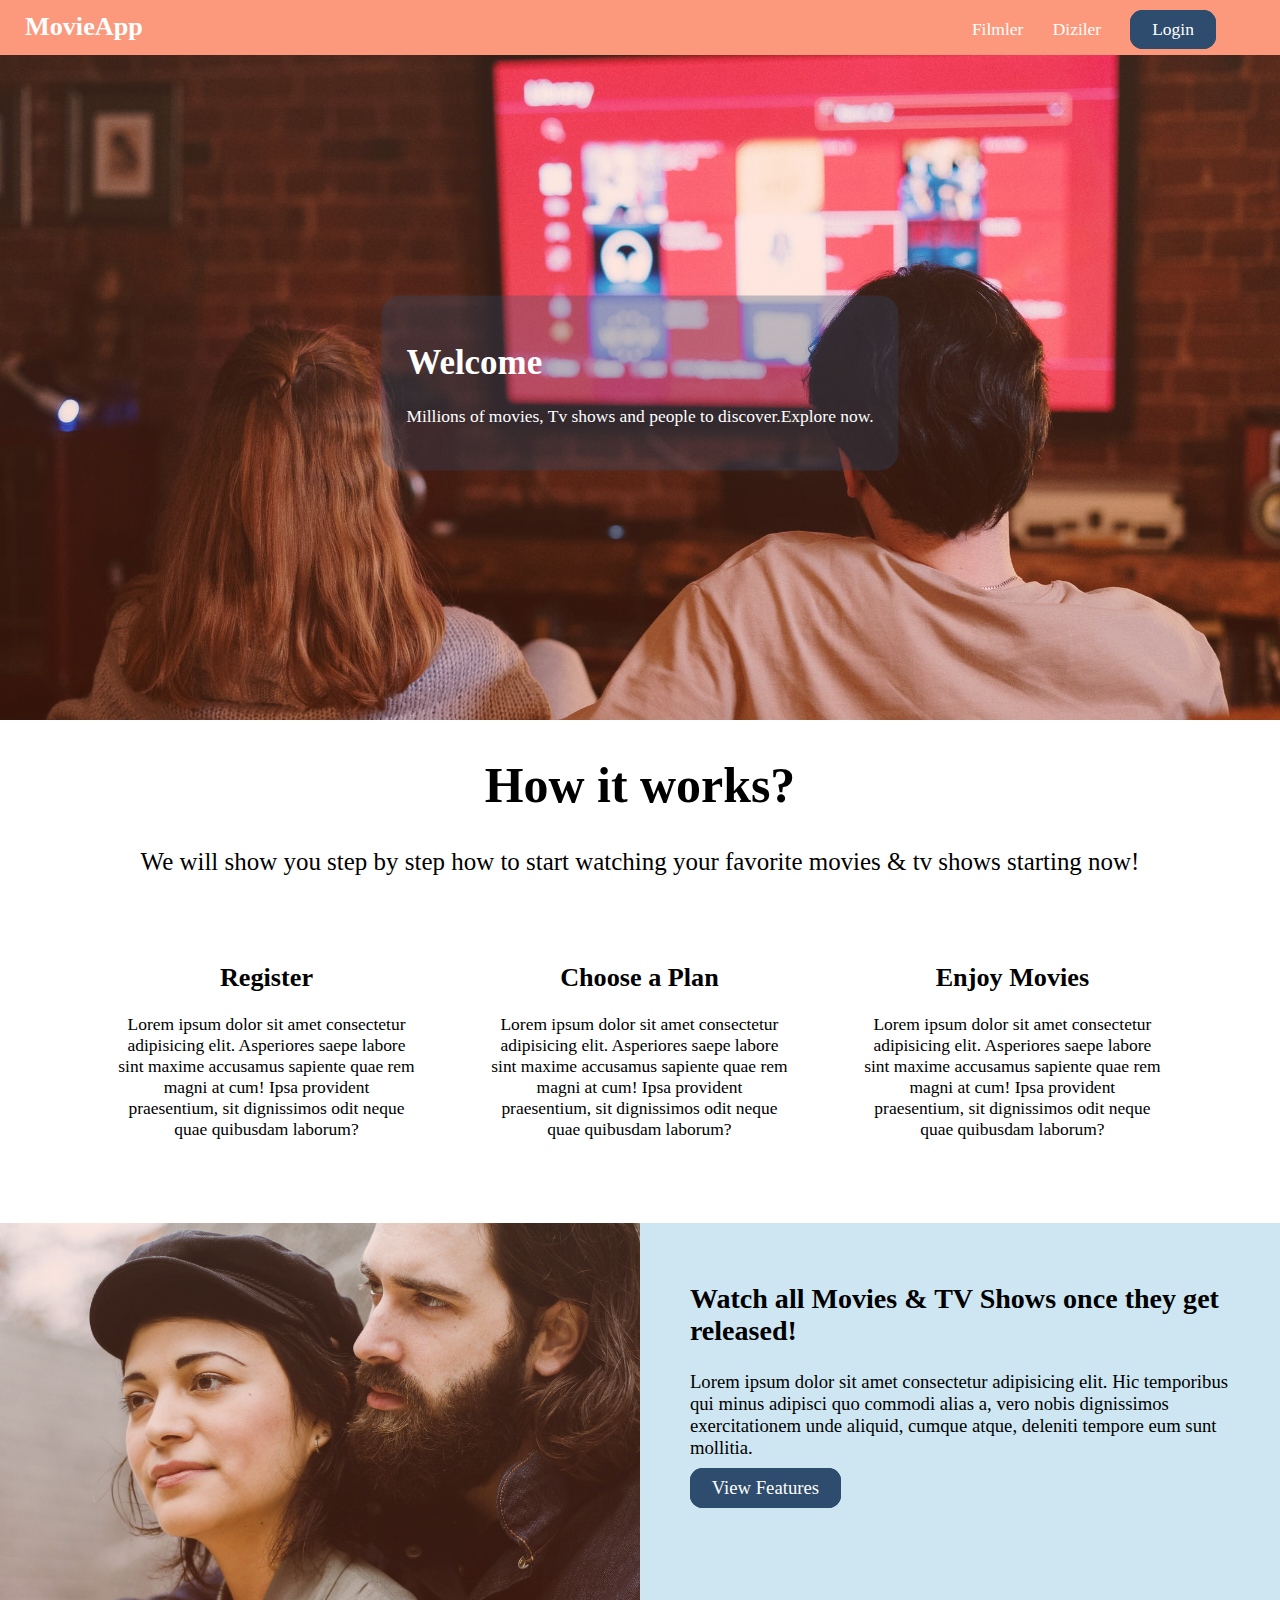
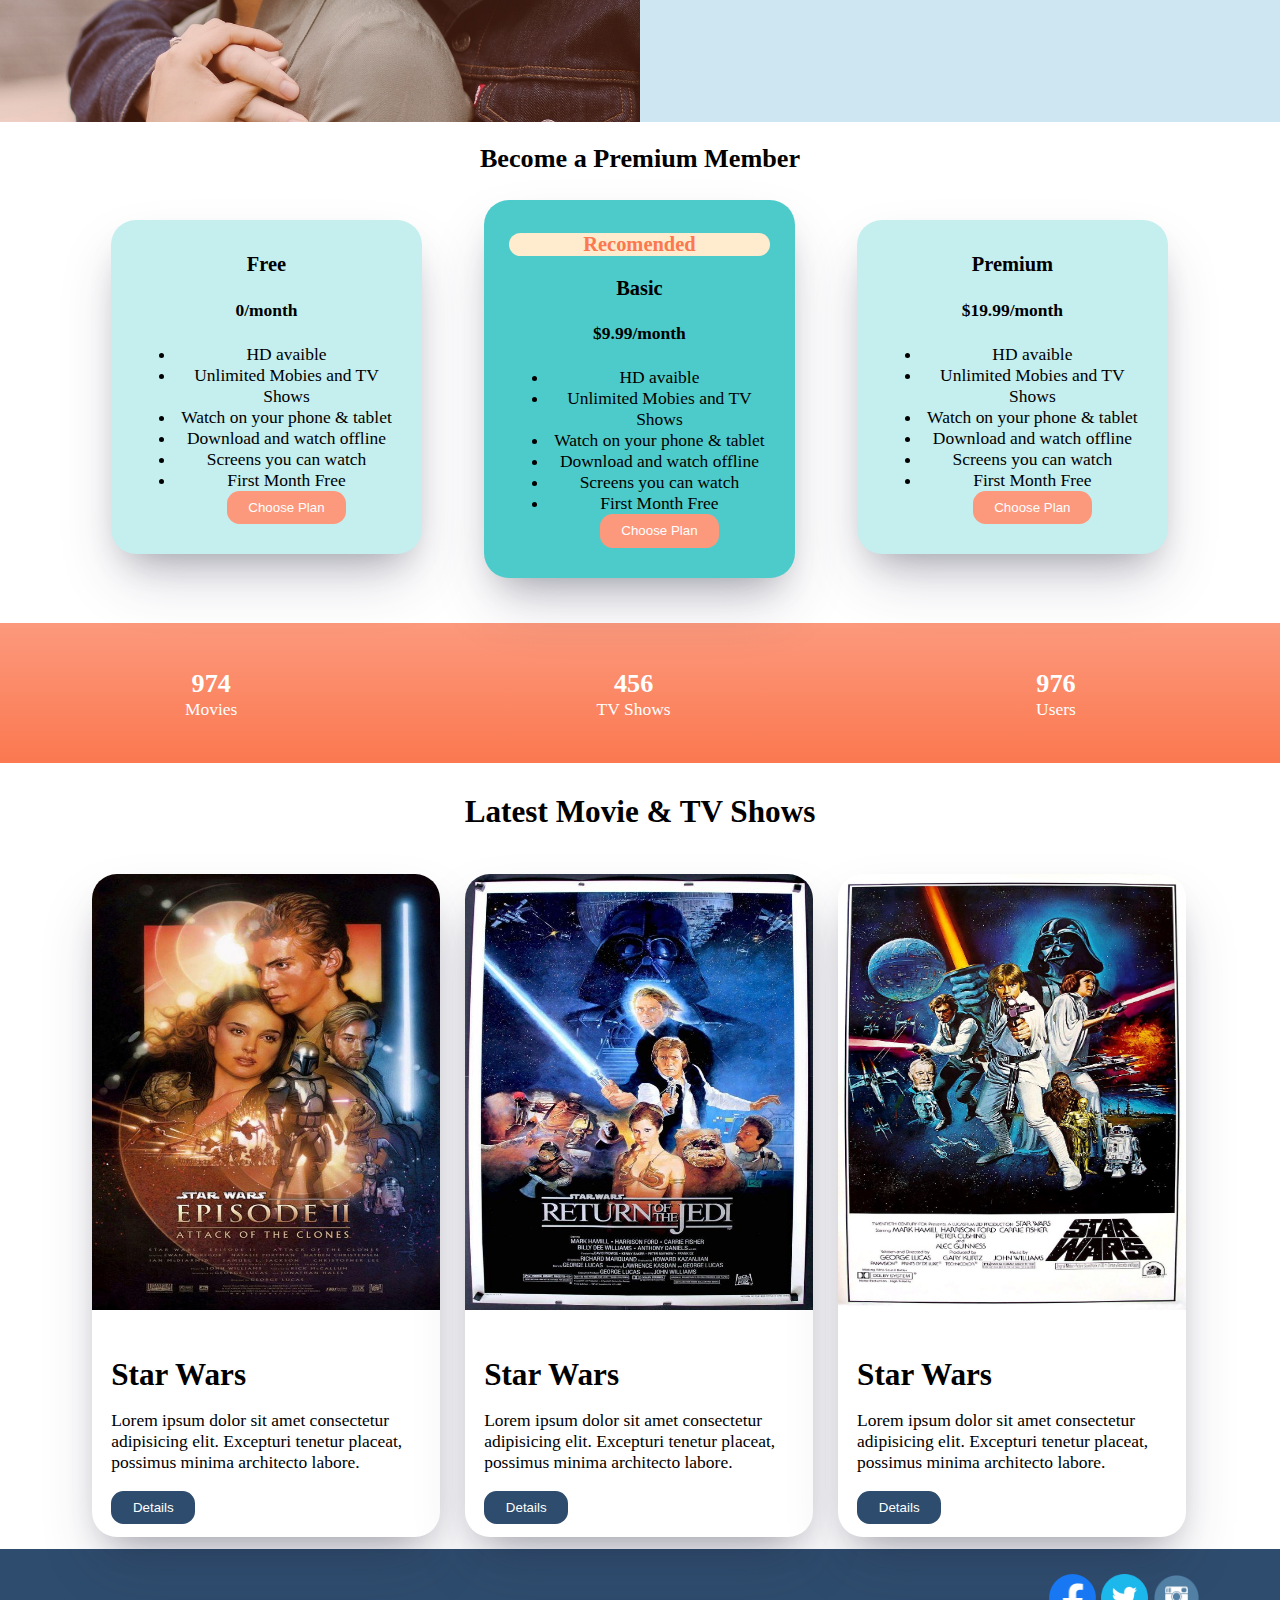
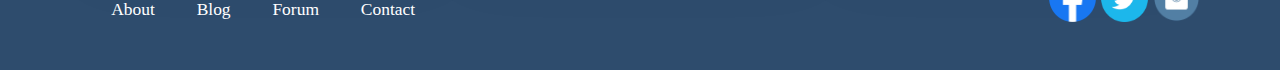
<file: index.html>
<!DOCTYPE html>
<html lang="en">
<head>
    <meta charset="UTF-8">
    <meta http-equiv="X-UA-Compatible" content="IE=edge">
    <meta name="viewport" content="width=device-width, initial-scale=1.0">
    <link rel="stylesheet" href="https://cdnjs.cloudflare.com/ajax/libs/font-awesome/6.2.0/css/all.min.css" integrity="sha512-xh6O/CkQoPOWDdYTDqeRdPCVd1SpvCA9XXcUnZS2FmJNp1coAFzvtCN9BmamE+4aHK8yyUHUSCcJHgXloTyT2A==" crossorigin="anonymous" referrerpolicy="no-referrer" />
    <title>Homepage</title>
<link rel="stylesheet" href="css/style.css">
</head>
<body id="body">
    <header>
        <h1 class="logo-inline"> <a  class="logo" href="index.html"> MovieApp</a></h1>
        <nav id="main-nav" class="container responsive">
            <ul class="navbar__items">
                <li><a class="link" href="#">Filmler</a> </li>
                <li><a  class="link"href="#">Diziler</a></li>
                <li><a class="link login" href="register.html">Login</a></li>
                <li>
                    <a class="link nav-m" href="">
                        <i class="fa fa-bars"></i>
                    </a>
                </li>
            </ul>
        </nav>
    </header>
    <section id="showcase">
        <div class="cover container"></div>
        <div class="background__text">
            <h1>Welcome</h1>
            <p>Millions of movies, Tv shows and people to discover.Explore now.</p>
        </div>
    </section>
    <section class="container">
        <div class="hiw">
            <h1>How it works?</h1>
            <p>We will show you step by step how to start watching your favorite movies & tv shows starting now!</p>
        </div>    
        <div class="row">         
            <div class="hiw__boxes col_3">
                    <i class="fa-solid fa-right-to-bracket"></i>
                    <h2>Register</h2>
                    <p>Lorem ipsum dolor sit amet consectetur adipisicing elit. Asperiores saepe labore sint maxime accusamus sapiente quae rem magni at cum! Ipsa provident praesentium, sit dignissimos odit neque quae quibusdam laborum?</p>
            </div>
            <div class="hiw__boxes col_3">
                    <i class="fa-sharp fa-solid fa-database"></i>   
                    <h2>Choose a Plan</h2>
                    <p>Lorem ipsum dolor sit amet consectetur adipisicing elit. Asperiores saepe labore sint maxime accusamus sapiente quae rem magni at cum! Ipsa provident praesentium, sit dignissimos odit neque quae quibusdam laborum?</p>
            </div>
            <div class="hiw__boxes col_3">
                    <i class="fa-regular fa-face-smile"></i>
                    <h2>Enjoy Movies</h2>
                    <p>Lorem ipsum dolor sit amet consectetur adipisicing elit. Asperiores saepe labore sint maxime accusamus sapiente quae rem magni at cum! Ipsa provident praesentium, sit dignissimos odit neque quae quibusdam laborum?</p>
            </div>
            
        </div>
    </section>    
    <section class="features row">
        <div class="features__image col_2"></div>
        <div class="blue__corner col_2">
        <h2>Watch all Movies & TV Shows once they get released!</h2>
        <p>Lorem ipsum dolor sit amet consectetur adipisicing elit. Hic temporibus qui minus adipisci quo commodi alias a, vero nobis dignissimos exercitationem unde aliquid, cumque atque, deleniti tempore eum sunt mollitia.</p>
        <a class="second__button" href="#">View Features</a>

            </div>
    </section>
    
    <section class="membership row container">
    <h2>Become a Premium Member</h2>

    <div class="col_3 card-container">

        <div class="memberbox">
     <h3>Free</h3>
    <h4>0/month</h4>
    <ul>
    <li>HD avaible</li>
    <li>Unlimited Mobies and TV Shows</li>
    <li>Watch on your phone & tablet</li>
    <li>Download and watch offline</li>
    <li>Screens you can watch</li>
    <li>First Month Free</li>

    <button class="third__button" type="submit">Choose Plan</button>
    </div>

    </div>
    <div class="col_3 card-container">

        <div class="memberbox recomended">
    <h3 class="plan__badge">Recomended</h3>
    <h3>Basic</h3>
    <h4>$9.99/month</h4>
    <ul>
    <li>HD avaible</li>
    <li>Unlimited Mobies and TV Shows</li>
    <li>Watch on your phone & tablet</li>
    <li>Download and watch offline</li>
    <li>Screens you can watch</li>
    <li>First Month Free</li>

    <button class="third__button" type="submit">Choose Plan</button>
    </div>
    </div>

    <div class="col_3 card-container">

        <div class="memberbox">
    <h3>Premium</h3>
    <h4>$19.99/month</h4>
    <ul>
    <li>HD avaible</li>
    <li>Unlimited Mobies and TV Shows</li>
    <li>Watch on your phone & tablet</li>
    <li>Download and watch offline</li>
    <li>Screens you can watch</li>
    <li>First Month Free</li>

    <button class="third__button" type="submit">Choose Plan</button>
    </ul>
    </div>

    </div>
    
    
    </section>
   
   <section class="counter container row">
    <div class="counter__box col_3">
        <h2>974</h2>
        <p>Movies</p>
    </div>
    <div class="counter__box col_3">
        <h2>456</h2>
        <p>TV Shows</p>
    </div>
    <div class="counter__box col_3">
        <h2>976</h2>
        <p>Users</p>
    </div>
   </section> 
<div class="smooth_arrow">
<a href="#body" id="backtotop"><i class="fa-solid fa-circle-up"></i></a>
</div> 

<section class="movie__cards">
    <div class="row container">
        <h3>Latest Movie & TV Shows</h3>
    </div>
    <div class="row container">
        <div class="col_3 card-container"> 
            <div class="card">
            <img class="card__image" src="img/star_wars1.jpg" alt="">
            <h4>Star Wars</h4>
            <p style="padding-left: 1.5rem;">Lorem ipsum dolor sit amet consectetur adipisicing elit. Excepturi tenetur placeat, possimus minima architecto labore.</p>
            <button class="second__button">Details</button>
            </div>          
            </div> 
            
        <div class=" col_3 card-container">
            <div class="card">
                    <img class="card__image" src="img/star_wars2.jpg" alt="">
                    <h4>Star Wars</h4>
                    <p style="padding-left: 1.5rem;">Lorem ipsum dolor sit amet consectetur adipisicing elit. Excepturi tenetur placeat, possimus minima architecto labore.</p>
                    <button class="second__button">Details</button>
    
            </div>
        </div>
        <div class="col_3 card-container">
            <div class="card">
            <img class="card__image" src="img/star_wars3.jpg" alt="">
            <h4>Star Wars</h4>
            <p style="padding-left: 1.5rem;">Lorem ipsum dolor sit amet consectetur adipisicing elit. Excepturi tenetur placeat, possimus minima architecto labore.</p>
            <button class="second__button">Details</button>
            </div>       
        
    </div>

</div>
</section>

<footer>
    <div class="row container">
        <div class="col_2 footer__items">
            <ul class="footer__link">
                <li> <a  class="footer__link" href="#">About</a></li>
                <li> <a  class="footer__link" href="#">Blog</a></li>
                <li> <a  class="footer__link" href="#">Forum</a></li>
                <li> <a  class="footer__link" href="#">Contact</a></li>
            </ul>
        </div>
        <div class="col_2 footer__icons">
            <a href="https://www.facebook.com"><img src="img/Facebook_Logo_(2019).png" alt=""></a> 
            <a href="https://www.twitter.com"><img src="img/twitter_circle-512.png" alt=""></a>
            <a href="https://www.instagram.com"><img src="img/instagram_logo.png" alt=""></a>
        </div>
    </div>
</footer>
    
</body>
</html>
</file>
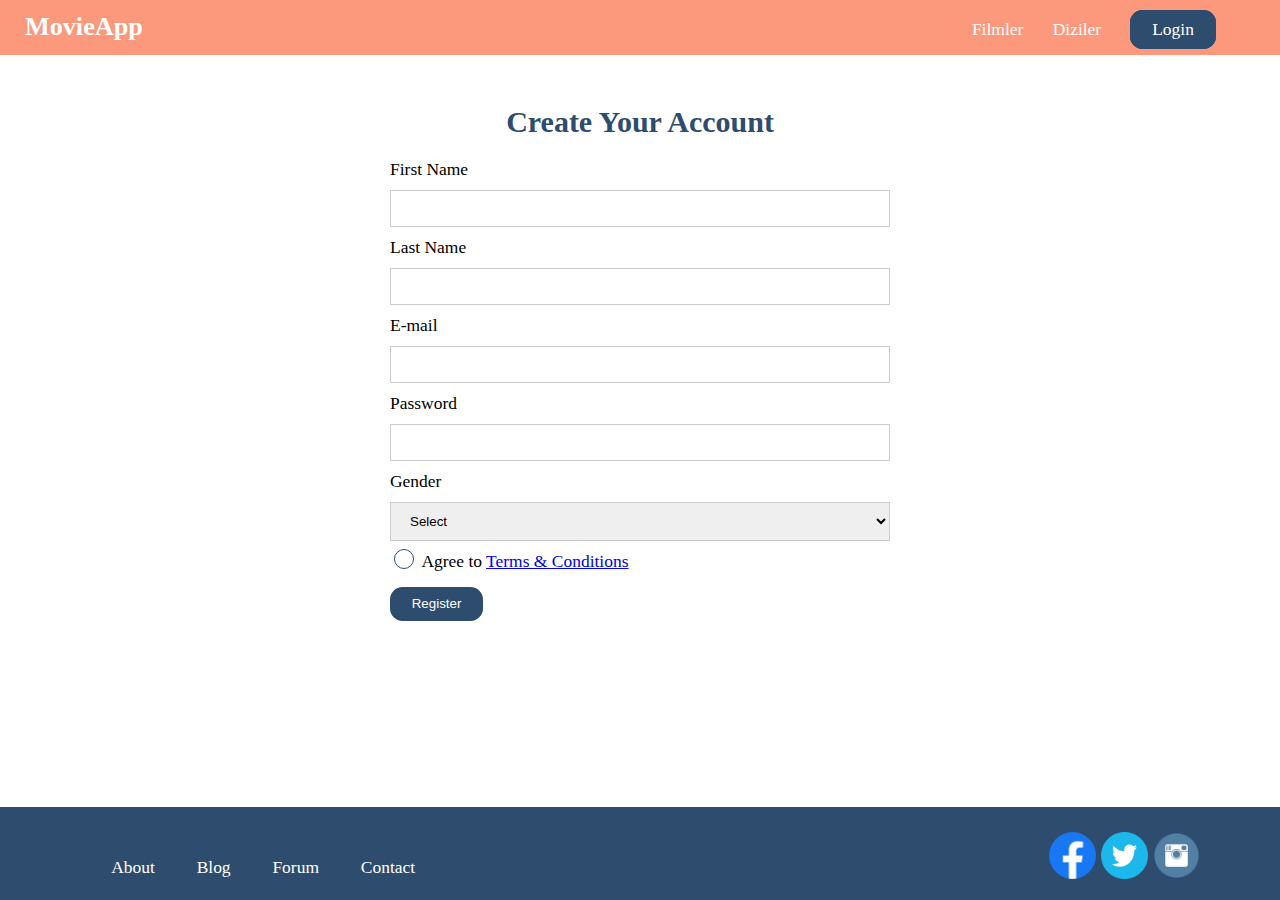
<file: register.html>
<!DOCTYPE html>
<html lang="en">
<head>
    <meta charset="UTF-8">
    <meta http-equiv="X-UA-Compatible" content="IE=edge">
    <meta name="viewport" content="width=device-width, initial-scale=1.0">
    <link rel="stylesheet" href="https://cdnjs.cloudflare.com/ajax/libs/font-awesome/6.2.0/css/all.min.css" integrity="sha512-xh6O/CkQoPOWDdYTDqeRdPCVd1SpvCA9XXcUnZS2FmJNp1coAFzvtCN9BmamE+4aHK8yyUHUSCcJHgXloTyT2A==" crossorigin="anonymous" referrerpolicy="no-referrer" />
    <title>Register</title>
<link rel="stylesheet" href="css/style.css">
<link rel="stylesheet" href="css/forms.css">
    <style>
    </style>
</head>
<body id="body">
    <header>
        <h1 class="logo-inline"> <a  class="logo" href="index.html"> MovieApp</a></h1>
        <nav id="main-nav" class="container responsive">
            <ul class="navbar__items">
                <li><a class="link" href="#">Filmler</a> </li>
                <li><a  class="link"href="#">Diziler</a></li>
                <li><a class="link login" href="register.html">Login</a></li>
                <li>
                    <a class="link nav-m" href="">
                        <i class="fa fa-bars"></i>
                    </a>
                </li>
            </ul>
        </nav>
    </header>

    <main class="signup__page">
        <div class="container">
        <h1 class="signup__title">Create Your Account</h1>
        <form action="" class="signup__form">
            <label for="firstname">First Name</label>
            <input type="text" id="firstname">
            
            <label for="lastname">Last Name</label>
            <input type="text" id="lastname">
            
            <label for="email">E-mail</label>
            <input type="email" id="email">

            <label for="password">Password</label>
            <input type="password" id="password">

            <label for="gender">Gender</label>
            <select  id="gender">
                <option value="">Select</option>
                <option value="">Kadın</option>
                <option value="">Erkek</option>

            </select>

            <input type="checkbox" id="agree-terms">
            <label for="agree-terms">Agree to
                <a href="#">Terms &amp; Conditions</a>
           </label>
           
           <button type="submit" class="second__button">Register</button>
        </form>
    </div>
    </main>


<footer>
    <div class="row container">
        <div class="col_2 footer__items"">
            <ul class="footer__link">
                <li> <a  class="footer__link" href="#">About</a></li>
                <li> <a  class="footer__link" href="#">Blog</a></li>
                <li> <a  class="footer__link" href="#">Forum</a></li>
                <li> <a  class="footer__link" href="#">Contact</a></li>
            </ul>
        </div>
        <div class="col_2 footer__icons">
            <a href="https://www.facebook.com"><img src="img/Facebook_Logo_(2019).png" alt=""></a> 
            <a href="https://www.twitter.com"><img src="img/twitter_circle-512.png" alt=""></a>
            <a href="https://www.instagram.com"><img src="img/instagram_logo.png" alt=""></a>
        </div>
    </div>
</footer>

    <!-- <div class="smooth_arrow">
        <a href="#body" id="backtotop"><i class="fa-solid fa-circle-up"></i></a>
    </div>  -->

</body>
</html>
</file>
<file: css/style.css>
@import url(base.css);

html{
    scroll-behavior: smooth;
}


header{
    /* padding: .8rem 1.6rem; */
    background-color: #fc997c;
    position:fixed;
    width: 100%;
    top: 0;
    z-index: 1;
}

main{
    min-height: calc(100vh - 138px);
}
/* nav{
    margin: 0px 400px;
    
} */

.logo{
    font-weight: bold;
    font-size: 2.1rem;
    color: white;
    padding: 1rem 2rem;
    text-decoration: none;
    display: inline-block;
    margin: 0;
}

.navbar__items{
    display: inline-block;
    text-align: right;
    list-style: none;
    margin: 0;
    padding: 1rem;
    list-style: none;
}

.navbar__items li{
    display: inline-block;
    margin: 0px 1rem;
    
}
.link{
    color: white;
    text-decoration: none;
    transition: 0.4s;
}
 
    .nav-m{
    display: none;
} 

#main-nav{
    display: inline-block;
    text-align: right;
    width: calc(100% - 13.8rem);
}

@media (max-width: 600px){
    .link{
        display: none;
    }
 
    .nav-m{
        display: block;
        font-size: 2rem;
    }



    
}

.link:hover{
    color: #2E4C6D;
}

.login {
    
    background-color: #2E4C6D;
    color: #fc997c;
    padding: .5rem 1.5rem;
    border: .3rem solid #2E4C6D;
    border-radius: 1rem;
    color: white;
    transition: 0.6s;
}
.login:hover{
    background-color: white;
    color: #2E4C6D; 
}
#showcase{
    background: linear-gradient(to bottom, rgba(252, 153, 124, 0.2), rgba(250, 81, 30, 0.2)), url(../img/bg_tv.jpeg);
    height: 40vh;
    position: relative;
    background-size: cover;
    background-position: center;
    background-repeat: no-repeat;
    /* background-attachment: fixed; */
}


@media (min-width: 768px) {

    #showcase {
        height: 50vh;
    }
}

@media (min-width: 768px) {

    #showcase {
        height: 60vh;
    }
}
 
@media (min-width: 992px) {

    #showcase {
        height: 70vh;
        background-attachment: fixed;
    }
 }

@media (min-width: 1200px) { 

    #showcase {
        height: 75vh;
        background-attachment: fixed;
    }
}

@media (min-width: 1400px) { 

    #showcase {
        height: 80vh;
        background-attachment: fixed;
    }
   
}
.background__text{
    position: absolute;
    color: white;
    top: 50%;
    left: 50%;
    transform: translate(-50% ,-50%);
    background-color:rgba(46, 76, 109, 0.3);
    padding: 2rem;
    border-radius: 1.5rem;

}

.hiw{
    text-align: center;
    margin-top: 3rem;
    font-size: 2rem;
}

.hiw__boxes{
    padding: 2rem 3rem;
    text-align: center;
}

.hiw__boxes i{
    color: #fc997c;
    font-size: 4rem;
    
} 

/* .default__margin__size{
    margin: 0px 400px;
    text-align: center;
} */

.clearfix::after {
    content: "";
    clear: both;
    display: table;
}
.features{
    height: 40rem;
}
.features__image{
    background: linear-gradient(to bottom, rgba(252, 153, 124, 0.2), rgba(250, 81, 30, 0.2)), url('../img/features.jpeg');
    background-position: top;
    height: 40rem; 
    background-size:cover;
    float: left;
}

.blue__corner{
    float: left;
    height: 40rem;
    background-color: #cee6f1;
    margin-right: 0px;
    padding: 3rem 4rem;
    font-size: 1.5rem;
}
@media (max-width: 768px){
    .blue__corner{
        height: 20rem;
    }
}



.second__button{
    background-color: #2E4C6D;
    padding: .5rem 1.5rem;
    border: .3rem solid #2E4C6D;
    border-radius: 1rem;
    color: white;
    transition: 0.6s;
    text-decoration: none;
}

.second__button:hover{
    background-color: white;
    color: #2E4C6D; 
}

.membership{
    text-align: center;
    /* padding: 30px 400px; */
}

.memberbox{
    /* display: inline-block; */
    background-color: rgb(197, 238, 238);
    padding: 1rem 2rem;
    margin: 1rem 1.5rem;
    border-radius: 2rem;
    box-shadow: rgba(50, 50, 93, 0.25) 0px 30px 60px -12px, rgba(0, 0, 0, 0.3) 0px 18px 36px -18px;
    transition: 0.6s;
}

.memberbox:hover{
    box-shadow: rgba(50, 50, 93, 0.50) 0px 30px 60px -12px, rgba(0, 0, 0, 0.6) 0px 18px 36px -18px;
}

.recomended{
    background-color: rgb(77, 203, 203);

}

@media (min-width: 768px){
    .recomended{
        position: relative;
        top: -20px;
    }
}

.plan__badge{
    background-color: blanchedalmond;
    border-radius: 1.5rem;
    color: #fb7850;
}

.third__button{
    background-color: #fc997c;
    padding: .5rem 1.5rem;
    border: .3rem solid #fc997c;
    border-radius: 1rem;
    color: white;
    transition: 0.6s;
    text-decoration: none;
}

.third__button:hover{
    cursor: pointer;
    background-color: #fb6537;
    border: .3rem solid #fb6537;

}

.counter{
    background: linear-gradient(to bottom, #fc997c 0%, #fb7850 100%);
    padding: 2rem 0px;
    width: 100%;
}

.counter__box{
    display: inline-block;
    color: white;
    text-align: center;
    width: 33%;
}

.counter__box h2{
    margin-bottom: 0;
}

.counter__box p{
    margin-top: 0;
}

.smooth_arrow a{
    position: fixed;
    bottom: 1rem;
    right: 2rem;
    font-size: 6rem;
    color: #fb6537;
    transition: color 0.5s;
    z-index: 2;
}

.smooth_arrow a:hover{
    cursor: pointer;
    color: #fb7850;
    
}

.card__image{
    max-height: 35rem;
    width: 100%;
    border-radius: 2rem 2rem 0px 0rem;
}

.card-container{
    padding: 1rem;
}



.movie__cards h3{
    text-align: center;
    font-size: 2.5rem;
}

.card{
    background-color:white;
    box-shadow: rgba(50, 50, 93, 0.25) 0px 30px 60px -12px, rgba(0, 0, 0, 0.3) 0px 18px 36px -18px;
    transition: 0.6s;
    /* padding: 10px 15px ; */
    /* margin: 10px 15px; */
    border-radius: 2rem;
    cursor: pointer;
    top:0;
    transition: all .3s
    /* position: relative; */
    
}

.card:hover{
    
    box-shadow: rgba(50, 50, 93, 0.50) 0px 30px 60px -12px, rgba(0, 0, 0, 0.6) 0px 18px 36px -18px;
    /* top: -10px; */
    transform: translateY(-1rem);
    

}

.card h4{
    padding: 0px 1.5rem; 
}


.card h4{
    font-size: 2.5rem;
    margin-bottom: 1rem;
}

.card button{
    margin: 0px 1.5rem 1rem !important;
    cursor: pointer;
}

footer{
    background-color: #2E4C6D;
    padding: 2rem 0rem;
    /* position: relative;
    bottom: 0; */
}

.footer__link{
    display: inline-block;
    text-align: left;
    list-style: none;
    margin: 0;
    padding: 1rem;
    color: white;
    text-decoration: none;
    transition: 0.4s;
}

.footer__link li{
    display: inline-block;
    margin: 0rem .5rem;
    
}

.footer__icons{
    text-align: right;
}



.footer__icons img{
    max-height: 3.8rem;
}


.logo-inline{
    display: inline-block;
    margin: 0;
}
</file>
<file: css/forms.css>
.signup__page{
    padding-top:40px ;
    /* height: 61.4rem; */
}

.signup__title{
    text-align: center;
    font-size: 30px;
    color: #2e4c6d;
}

.signup__form{
    width: 100%;
}
@media (min-width:768px){
    .signup__form{
        width: 500px;
        margin: 0 auto;
    }
}

.signup__form label,
.signup__form input:not([type="checkbox"]),
.signup__form select{
    display: block;
    width: 100%;
    margin-top: 10px;
}

.signup__form input[type="checkbox"],
.signup__form input[type="checkbox"] + label{
    display: inline-block;
    width: auto;
}

.signup__form button[type="submit"]{
    display: block;
    margin-top: 15px;
}

.signup__form input:not([type="checkbox"]),
.signup__form select{
    border: 1px solid #ccc;
    padding: 10px 15px;
}

.signup__form input:not([type="checkbox"]):focus,
.signup__form select:focus{
    outline: none;
    background-color: yellowgreen;
    border: 1px solid green;
}

.signup__form input[type="checkbox"]{
    appearance:none ;
    width: 20px;
    height: 20px;
    border: 1px solid #2e4c6d;
    vertical-align: bottom;
    border-radius: 50%;
}

.signup__form input[type="checkbox"]:hover{
    background: grey;
}

.signup__form input[type="checkbox"]:checked{
    background: #fc997c;
}

footer{
    position: fixed;
    width: 100%;
}
</file>
